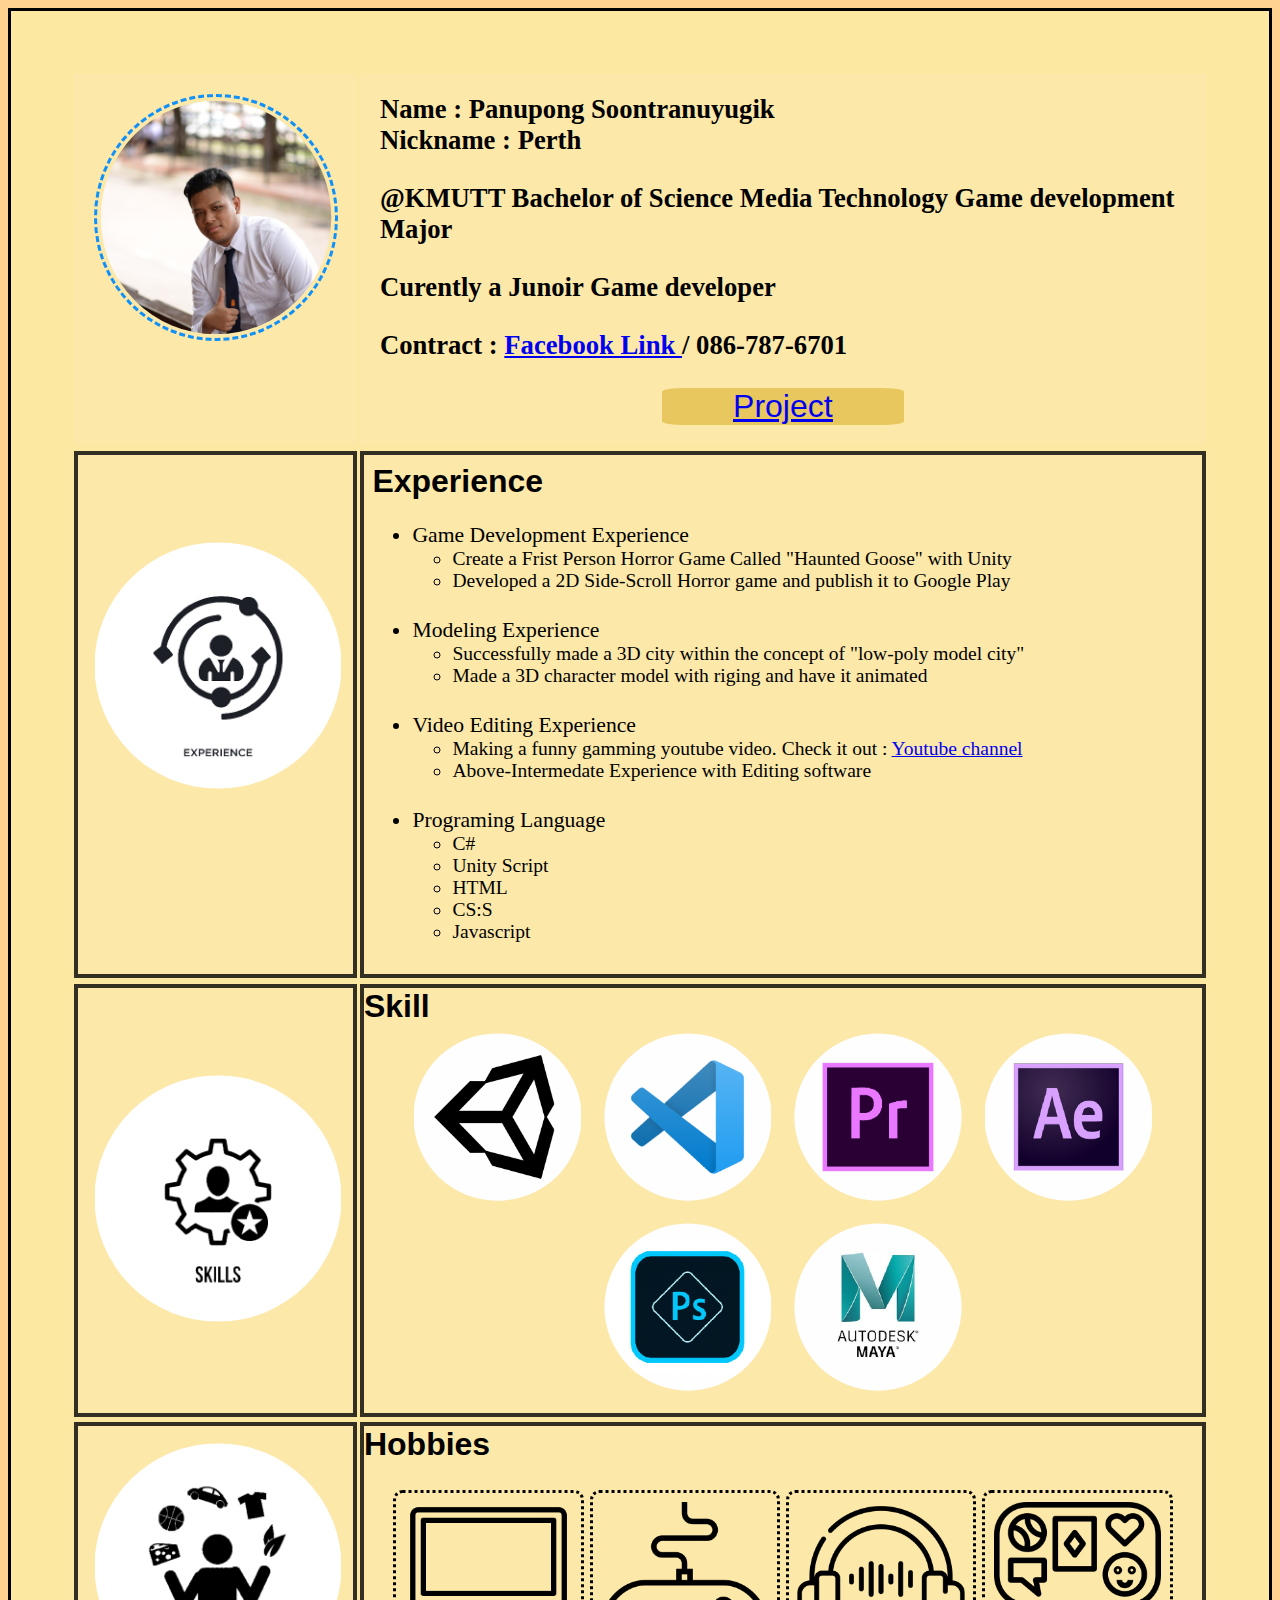
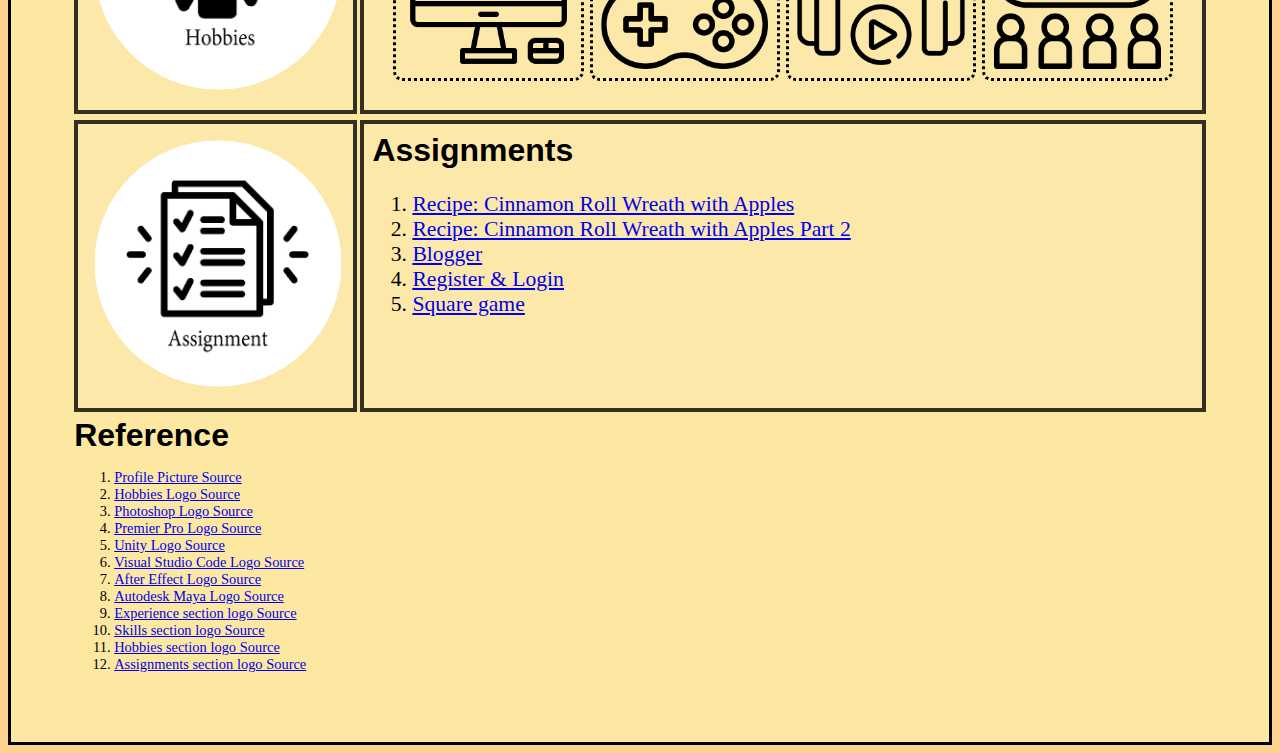
<file: index.html>
<!DOCTYPE html>
<html lang="en">
<head>
    <meta charset="UTF-8">
    <meta http-equiv="X-UA-Compatible" content="IE=edge">
    <meta name="viewport" content="width=device-width, initial-scale=1.0">
    <title>Panupong's Portfolio</title>
    <link rel='stylesheet' type='text/css' media='screen' href='main.css'>
    <script src='mainpage.js'></script>
</head>
<body>
<div class="grid-container">
        <div class="grid-picture ">
        <img src="ProfilePic.jpg" id= "PfpContentID" alt = "My Pfp Here" />
        </div>
            <div class="grid-Intro">
                <h3>Name : Panupong Soontranuyugik </h3>
                <h3>Nickname : Perth </h3>
                <br>
                <h3>@KMUTT Bachelor of Science Media Technology Game development Major</h3><br>
                <h3>Curently a Junoir Game developer</h3>
                <br>
                <h3>Contract : <a href="https://www.facebook.com/perthyhotmailcom.partyhotmailcom"> Facebook Link </a> / 086-787-6701</h3>
                <br>
                <div class="projectButton" id="proFakeButton"><a href="project.html"> Project </a> </div> 
            </div>
    
    
    <div class="grid-secLogo">
        
    <img src="Skill/EXP.png" id= "exp" alt = "Experience Logo Here" />
    </div>
    <div class="grid-item">
        <h1>Experience</h1>
    <ul>
        <li>Game Development Experience
            <ul>
                <li>Create a Frist Person Horror Game Called
                    "Haunted Goose" with Unity</li>
                <li>Developed a 2D Side-Scroll Horror game and
                    publish it to Google Play</li>
            </ul>
        </li>
        <br>
        <li>Modeling Experience
            <ul>
                <li>Successfully made a 3D city within the
                    concept of "low-poly model city"</li>
                <li>Made a 3D character model with riging
                    and have it animated</li>
            </ul>
        </li>
        <br>
        <li>Video Editing Experience
            <ul>
                <li>Making a funny gamming youtube video. Check it out : <a href="https://www.youtube.com/channel/UCsDRzHBBMr07ghhse_3Rm3w"> Youtube channel </a> </li>
                <li>Above-Intermedate Experience with Editing software</li>
            </ul>
        </li>
        <br>
        <li>Programing Language
            <ul>            
                <li>C#</li>
                <li>Unity Script</li>
                <li>HTML</li>
                <li>CS:S</li>
                <li>Javascript</li>
            </ul>
        </li>
    </ul>
    </div>

    <div class="grid-secLogo"><img src="Skill/skill.png" id= "skillss" alt = "Skills Logo Here" /></div>

    <div class="grid-skillzz">
        <h1>Skill</h1>
        <div class="skillTab">
        <img src="Skill/unity.png" id= "unity" alt = "My Unity Logo Here" />
        <img src="Skill/VSCode.png" id= "VSCode" alt = "My VSCode Logo Here" />
        <img src="Skill/PR.png" id= "PRPro" alt = "My Premier Pro Logo Here" />
        <img src="Skill/AE.png" id= "afterEff" alt = "My After Effect Logo Here" />
        <img src="Skill/PS.png" id= "photoshop" alt = "My Photoshop Logo Here" />
        <img src="Skill/Maya.png" id= "maya" alt = "My Maya Logo Here" />
        </div>
    </div>

    <div class="grid-smolitem">
        <img src="Skill/hobbies.png" id= "hobbyy" alt = "hobbyy Logo Here" />
    </div>

    <div class="grid-hobby">
        <h1>Hobbies</h1><br>
        <div class="hobbiesTab">
            <img src="Hobbies/computer.png" id= "computer" alt = "My computer Here" />
            <img src="Hobbies/joystick.png" id= "joystick" alt = "My joystick Here" />
            <img src="Hobbies/listening.png" id= "listening" alt = "My listening Here" />
            <img src="Hobbies/social.png" id= "social" alt = "My social Here" />
        </div>
    </div>

    <div class="grid-smolitem">
        <img src="Skill/assignment.png" id= "assign" alt = "assignment Logo Here" />
    </div>

    <div class="grid-item">
        <h1>Assignments</h1>
        <ol>
            <li><a href="assignment3/recipe.html">Recipe: Cinnamon Roll Wreath with Apples</a></li>
            <li><a href="assignment4/recipe.html">Recipe: Cinnamon Roll Wreath with Apples Part 2</a></li>
            <li><a href="assignment5/index.html">Blogger</a></li>
            <li><a href="assignment6/register.html">Register & Login</a></li>
            <li><a href="assignment7/index.html">Square game</a></li>
        </ol>
    </div>

    <div class="grid-ref">
        <h1>Reference</h1>
        <ol>
            <li><a href="https://www.facebook.com/photo/?fbid=2368626679892403&set=a.107496056005488"> Profile Picture Source </a></li>
            <li><a href="https://www.flaticon.com/free-icons/hobby?word=hobby&type=icon&order_by=4"> Hobbies Logo Source </a></li>
            <li><a href="https://www.google.com/url?sa=i&url=https%3A%2F%2Flogowik.com%2Fadobe-photoshop-express-vector-logo-5986.html&psig=AOvVaw0jZisfxy04l-ip1noiHXPo&ust=1646801757132000&source=images&cd=vfe&ved=0CAsQjRxqFwoTCNjh5-DctfYCFQAAAAAdAAAAABAV"> Photoshop Logo Source </a></li>
            <li><a href="https://www.google.com/url?sa=i&url=https%3A%2F%2Fwww.logo.wine%2Flogo%2FAdobe_Premiere_Pro&psig=AOvVaw2ZKIXaM5O-gpyc33XGq_GM&ust=1646801656139000&source=images&cd=vfe&ved=0CAsQjRxqFwoTCNCu4LfdtfYCFQAAAAAdAAAAABAD"> Premier Pro Logo Source </a></li>
            <li><a href="https://www.google.com/url?sa=i&url=https%3A%2F%2Fcommons.wikimedia.org%2Fwiki%2FFile%3AVisual_Studio_Code_1.35_icon.svg&psig=AOvVaw1LrskIx0mk-j2oyTHyfNin&ust=1646801551826000&source=images&cd=vfe&ved=0CAsQjRxqFwoTCOiL_drdtfYCFQAAAAAdAAAAABAD"> Unity Logo Source </a></li>
            <li><a href="https://www.google.com/url?sa=i&url=https%3A%2F%2Ffreebiesupply.com%2Flogos%2Funity-logo%2F&psig=AOvVaw1vawEpl3misfFtOSVj0G-K&ust=1646801172324000&source=images&cd=vfe&ved=0CAsQjRxqFwoTCOCl_-DdtfYCFQAAAAAdAAAAABAD"> Visual Studio Code Logo Source </a></li>
            <li><a href="https://www.google.com/url?sa=i&url=https%3A%2F%2Fseeklogo.com%2Fvector-logo%2F268290%2Fafter-effects-cc&psig=AOvVaw1xovH7bo37I-vkdHQKTxZr&ust=1646802142254000&source=images&cd=vfe&ved=0CAsQjRxqFwoTCKjV6ZfetfYCFQAAAAAdAAAAABAJ"> After Effect Logo Source </a></li>
            <li><a href="https://www.google.com/url?sa=i&url=https%3A%2F%2Fwww.pinterest.com%2Fpin%2F818036719812721288%2F&psig=AOvVaw0q6ybEY1nrUhbMRYeBtABG&ust=1646802299875000&source=images&cd=vfe&ved=0CAsQjRxqFwoTCOjD8OPetfYCFQAAAAAdAAAAABAD"> Autodesk Maya Logo Source </a></li>
            <li><a href="https://www.google.com/url?sa=i&url=https%3A%2F%2Fwww.vectorstock.com%2Froyalty-free-vector%2Fblack-experience-isolated-icon-simple-element-vector-28233187&psig=AOvVaw0V8ytyyurAs05bJ5jMVyuP&ust=1646917480616000&source=images&cd=vfe&ved=0CAsQjRxqFwoTCOjq0O6LufYCFQAAAAAdAAAAABAN"> Experience section logo Source </a></li>
            <li><a href="https://www.google.com/url?sa=i&url=https%3A%2F%2Fwww.123rf.com%2Fphoto_97679315_skills-icon-with-star-sign-skills-icon-and-best-favorite-rating-symbol-vector-icon.html&psig=AOvVaw0Qb6LbEoHIjl03FtlUTxoB&ust=1646918787451000&source=images&cd=vfe&ved=0CAsQjRxqFwoTCJj3o92QufYCFQAAAAAdAAAAABAD">Skills section logo Source </a></li>
            <li><a href="https://www.google.com/url?sa=i&url=https%3A%2F%2Fwww.pngegg.com%2Fen%2Fpng-eoogx&psig=AOvVaw0CXjKZfhhmXM7rGn8A3vII&ust=1646919123896000&source=images&cd=vfe&ved=0CAsQjRxqFwoTCKiquICSufYCFQAAAAAdAAAAABAk"> Hobbies section logo Source </a></li>
            <li><a href="https://www.google.com/url?sa=i&url=https%3A%2F%2Fwww.vectorstock.com%2Froyalty-free-vector%2Fassignment-paper-icon-outline-style-vector-34594564&psig=AOvVaw0P7JQBEualkhgV64RSvGue&ust=1646919350108000&source=images&cd=vfe&ved=0CAsQjRxqFwoTCPDC4eqSufYCFQAAAAAdAAAAABAJ">Assignments section logo Source </a></li>
        </ol>
        <br>
    </div>
</div>
</body>
</html>
</file>
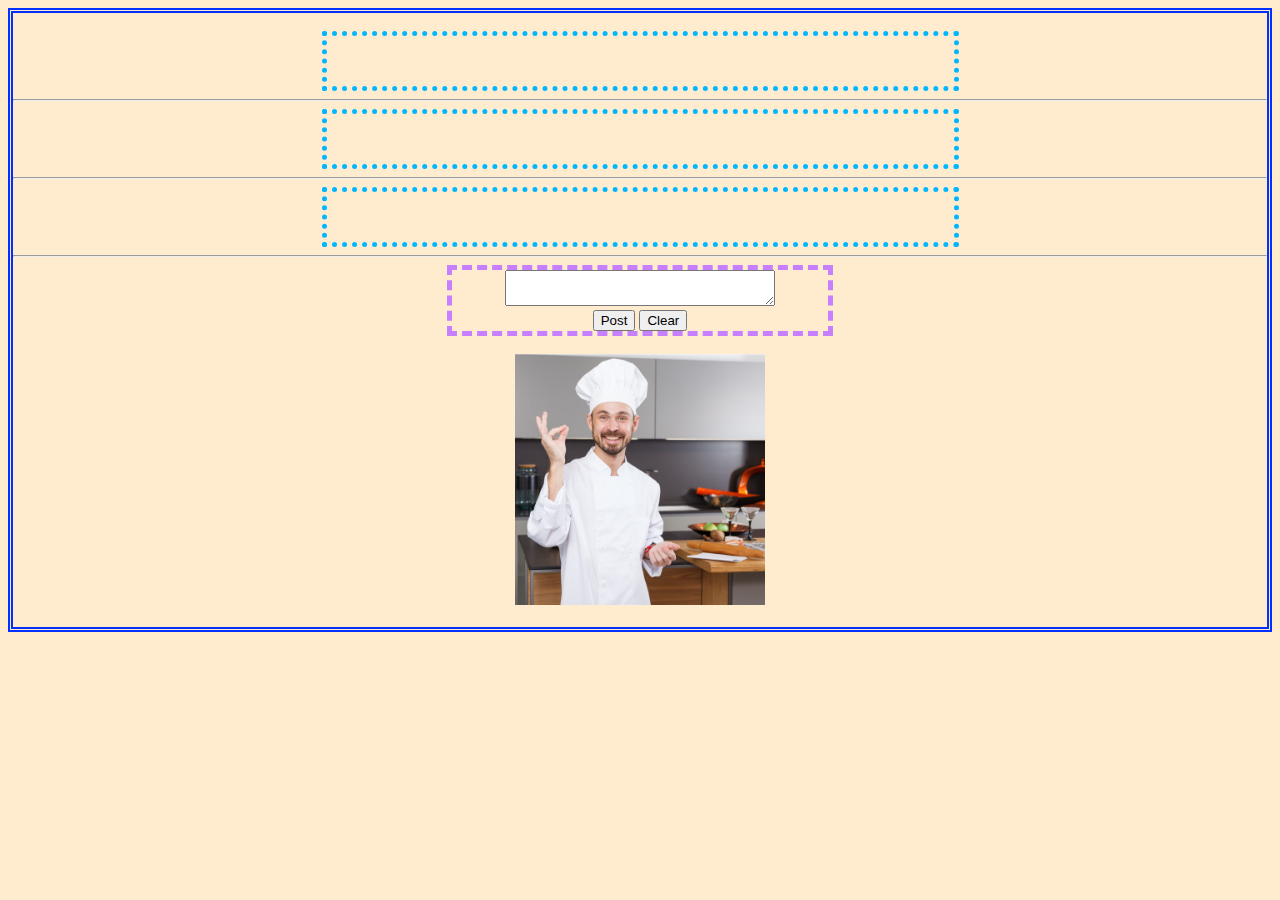
<file: assignment5/index.html>
<!DOCTYPE html>
<html>
<head>
	<meta charset='utf-8'>
	<meta http-equiv='X-UA-Compatible' content='IE=edge'>
	<title>Blogger</title>
	<meta name='viewport' content='width=device-width, initial-scale=1'>
	<link rel='stylesheet' type='text/css' media='screen' href='main.css'>
	<script src='assign5_main.js'></script>
</head>
<body>
	<br>
	<div id="topic1" class="commentarea"></div>
	<hr>
	<div id="comment1" class="commentarea"></div>
	<hr>
	<div id="comment2" class="commentarea"></div>
	<hr>
	<div class="typearea">
	<textarea name="text1" id="text1"></textarea> 
	<br/>
	<button type="button" onclick="postFunction()">Post</button>
	<button type="button" onclick="clearFunction()">Clear</button>
	</div>
	<br>
	<div>
	<img id="xD" src="shutterstock_meme.jpg" alt="mamamia guy">
	</div>
	<br>
</body>
</html>
</file>
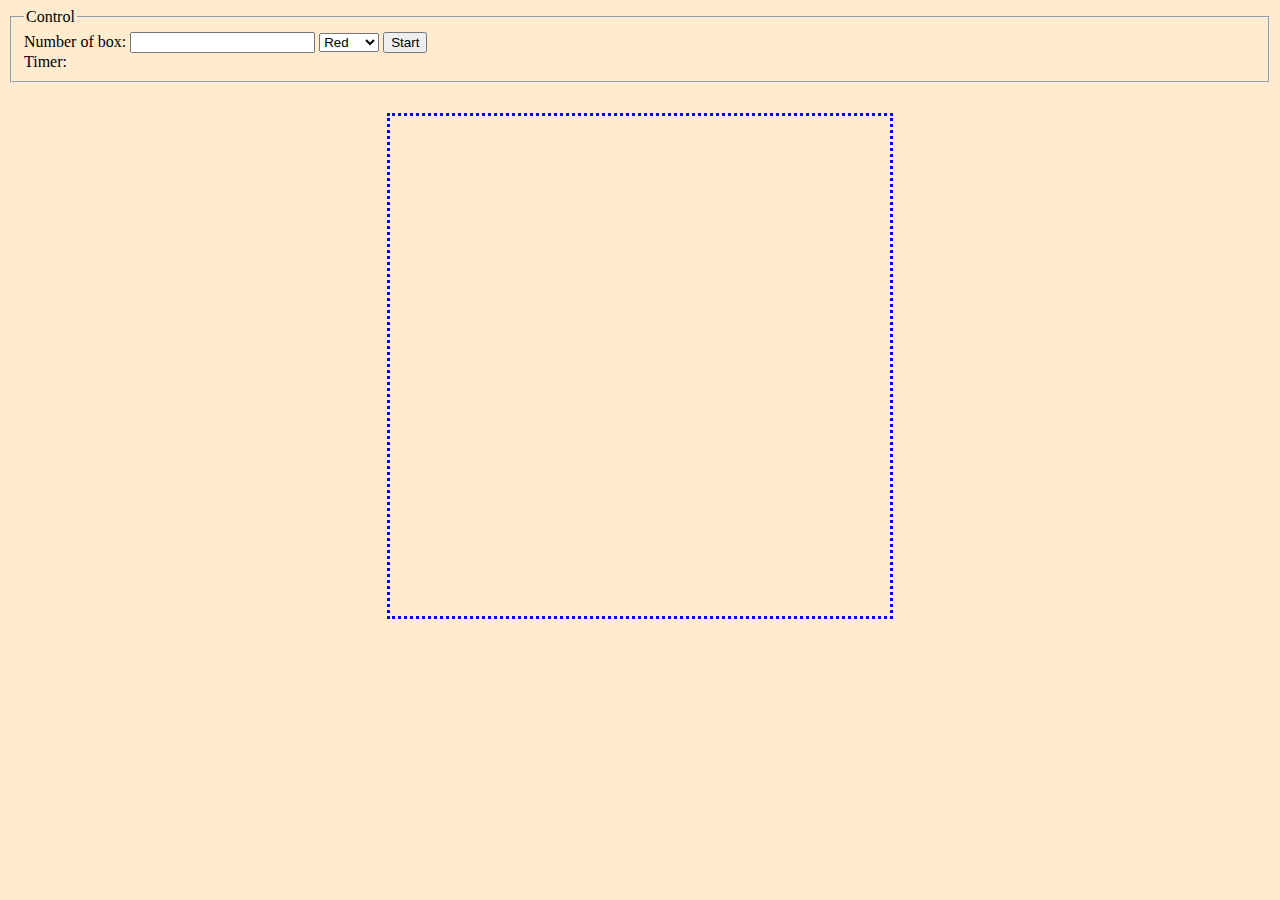
<file: assignment7/index.html>
<!DOCTYPE html>
<html>
	<head>
		<meta charset="UTF-8">
		<title>Square game</title>
		<link rel="stylesheet" type="text/css" href="game.css">
		<script type="text/javascript" src="game.js"></script>
	</head>
	<body>
		<!-- these codes were adapted from https://courses.cs.washington.edu/courses/cse154/17sp/lecture/more-dom/code/squares.html  -->

		<fieldset>
			<legend>Control</legend>
			Number of box: 
			<input type="text" name="numbox" id="numbox">
			<select name="color" id = "color">
  				<option value="red">Red</option>
  				<option value="blue">Blue</option>
  				<option value="green">Green</option>
			</select>
			<button id="start">Start</button>
			<div id="timerClock"> Timer:
				<div id="clock"></div>
			</div>
		</fieldset>

		<div id="game-container">
			<div id="game-layer"></div>
		</div>
	
	</body>
</html>
</file>
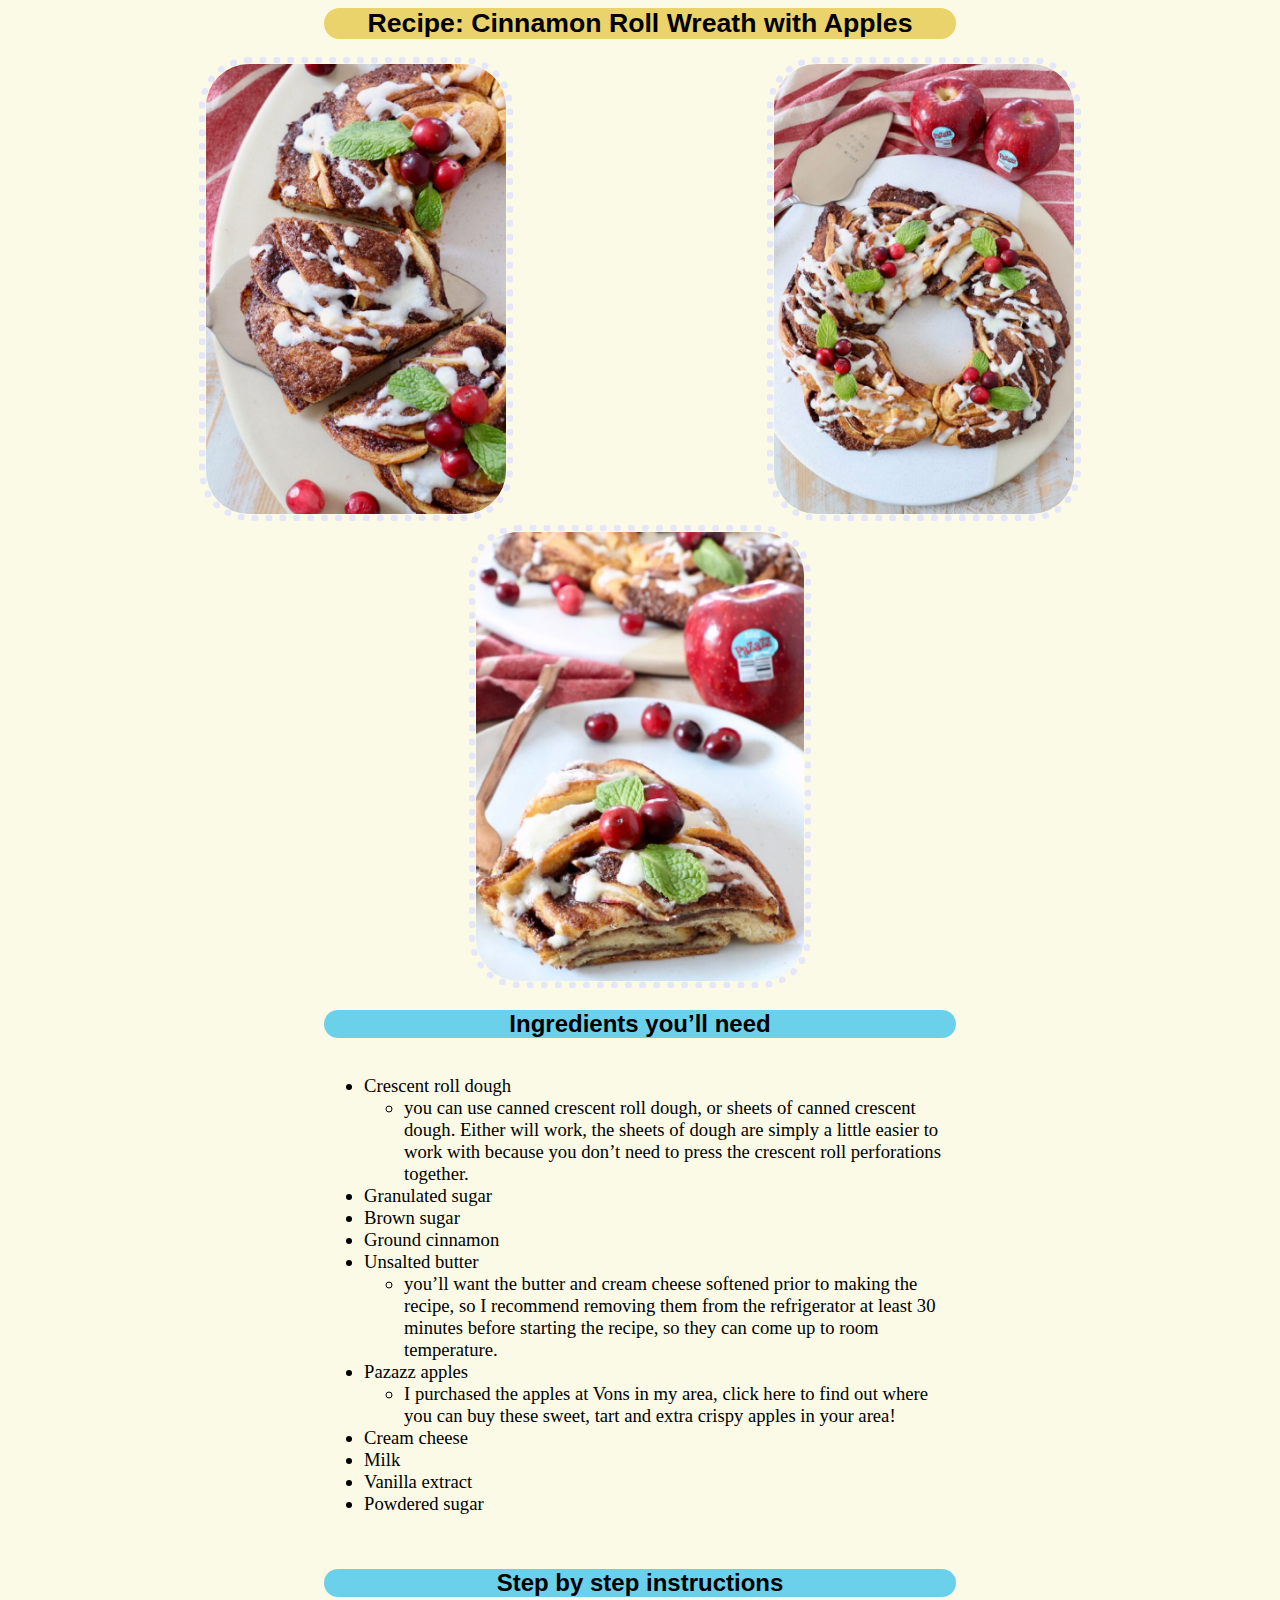
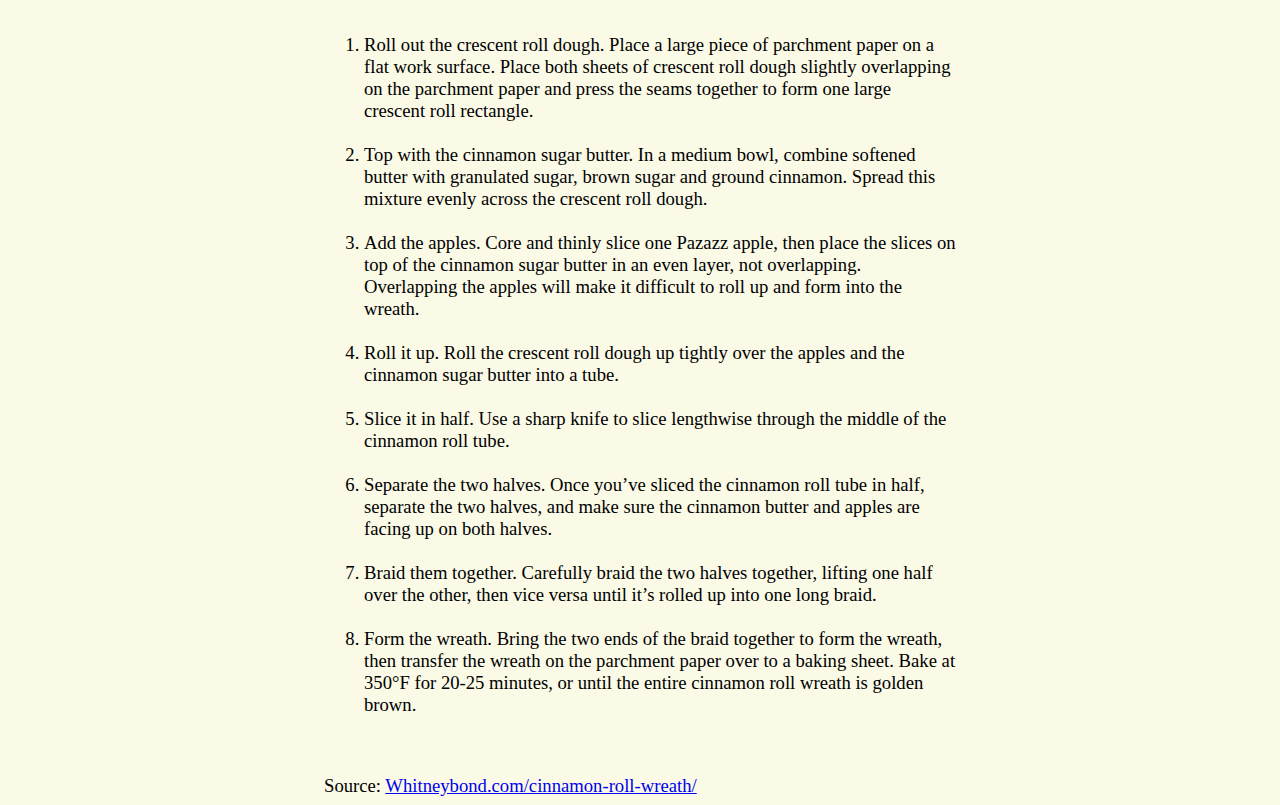
<file: assignment3/recipe.html>
<!DOCTYPE html>
<html>
<head>
	<meta charset='utf-8'>
	<meta http-equiv='X-UA-Compatible' content='IE=edge'>
	<title>Cinnamon Roll Wreath with Apples</title>
	<meta name='viewport' content='width=device-width, initial-scale=1'>
	<link rel='stylesheet' type='text/css' media='screen' href='main.css'>
	
</head>
<body>
	<div> 
		<h1>Recipe: Cinnamon Roll Wreath with Apples</h1> 
	</div>
	<br>
	<div class="Bigmom">
		<div class="cinnamonShowcase"><img id= "cinnamonPic1" src="pic/cinnamon-4.jpeg" ></div>
		<div class="cinnamonShowcase"><img id= "cinnamonPic1" src="pic/cinnamon-5.jpeg" ></div>
		<div class="cinnamonShowcase"><img id= "cinnamonPic2" src="pic/cinnamon-3.jpeg" ></div>
	</div>

	<br>
	<div>
		<h2>Ingredients you’ll need</h2>
	</div>
	<br>

	<div class="IngredientsSection">
		<ul>
			<li>Crescent roll dough </li>
				<ul>
					<li>you can use canned crescent roll dough, or sheets of canned crescent dough. Either will work, the sheets of dough are simply a little easier to work with because you don’t need to press the crescent roll perforations together.</li>
				</ul>
			<li>Granulated sugar</li>
			<li>Brown sugar</li>
			<li>Ground cinnamon</li>
			<li>Unsalted butter</li>
				<ul>
					<li>you’ll want the butter and cream cheese softened prior to making the recipe, so I recommend removing them from the refrigerator at least 30 minutes before starting the recipe, so they can come up to room temperature.</li>
				</ul>
			<li>Pazazz apples</li>
				<ul>
					<li>I purchased the apples at Vons in my area, click here to find out where you can buy these sweet, tart and extra crispy apples in your area!</li>
				</ul>
			<li>Cream cheese</li>
			<li>Milk</li>
			<li>Vanilla extract</li>
			<li>Powdered sugar</li>
		</ul>
	</div>


	<br>
	<br>
	<h2>Step by step instructions</h2>
	<br>
	<div class="IngredientsSection">
	<ol>
		<li>Roll out the crescent roll dough. Place a large piece of parchment paper on a flat work surface. Place both sheets of crescent roll dough slightly overlapping on the parchment paper and press the seams together to form one large crescent roll rectangle.
		</li><br>
		<li>Top with the cinnamon sugar butter. In a medium bowl, combine softened butter with granulated sugar, brown sugar and ground cinnamon. Spread this mixture evenly across the crescent roll dough.
		</li><br>
		<li>Add the apples. Core and thinly slice one Pazazz apple, then place the slices on top of the cinnamon sugar butter in an even layer, not overlapping. Overlapping the apples will make it difficult to roll up and form into the wreath.
		</li><br>
		<li>Roll it up. Roll the crescent roll dough up tightly over the apples and the cinnamon sugar butter into a tube.</li><br>
		<li>Slice it in half. Use a sharp knife to slice lengthwise through the middle of the cinnamon roll tube.</li><br>
		<li>Separate the two halves. Once you’ve sliced the cinnamon roll tube in half, separate the two halves, and make sure the cinnamon butter and apples are facing up on both halves.
		</li><br>
		<li>Braid them together. Carefully braid the two halves together, lifting one half over the other, then vice versa until it’s rolled up into one long braid.
		</li><br>
		<li>Form the wreath. Bring the two ends of the braid together to form the wreath, then transfer the wreath on the parchment paper over to a baking sheet. Bake at 350°F for 20-25 minutes, or until the entire cinnamon roll wreath is golden brown.
		</li><br>
	</ol>
</div>

	<br>
	<div class="CreditSection">
	Source: <a href="https://whitneybond.com/cinnamon-roll-wreath/" > Whitneybond.com/cinnamon-roll-wreath/ </a>
	</div>
</body>
</html>
</file>
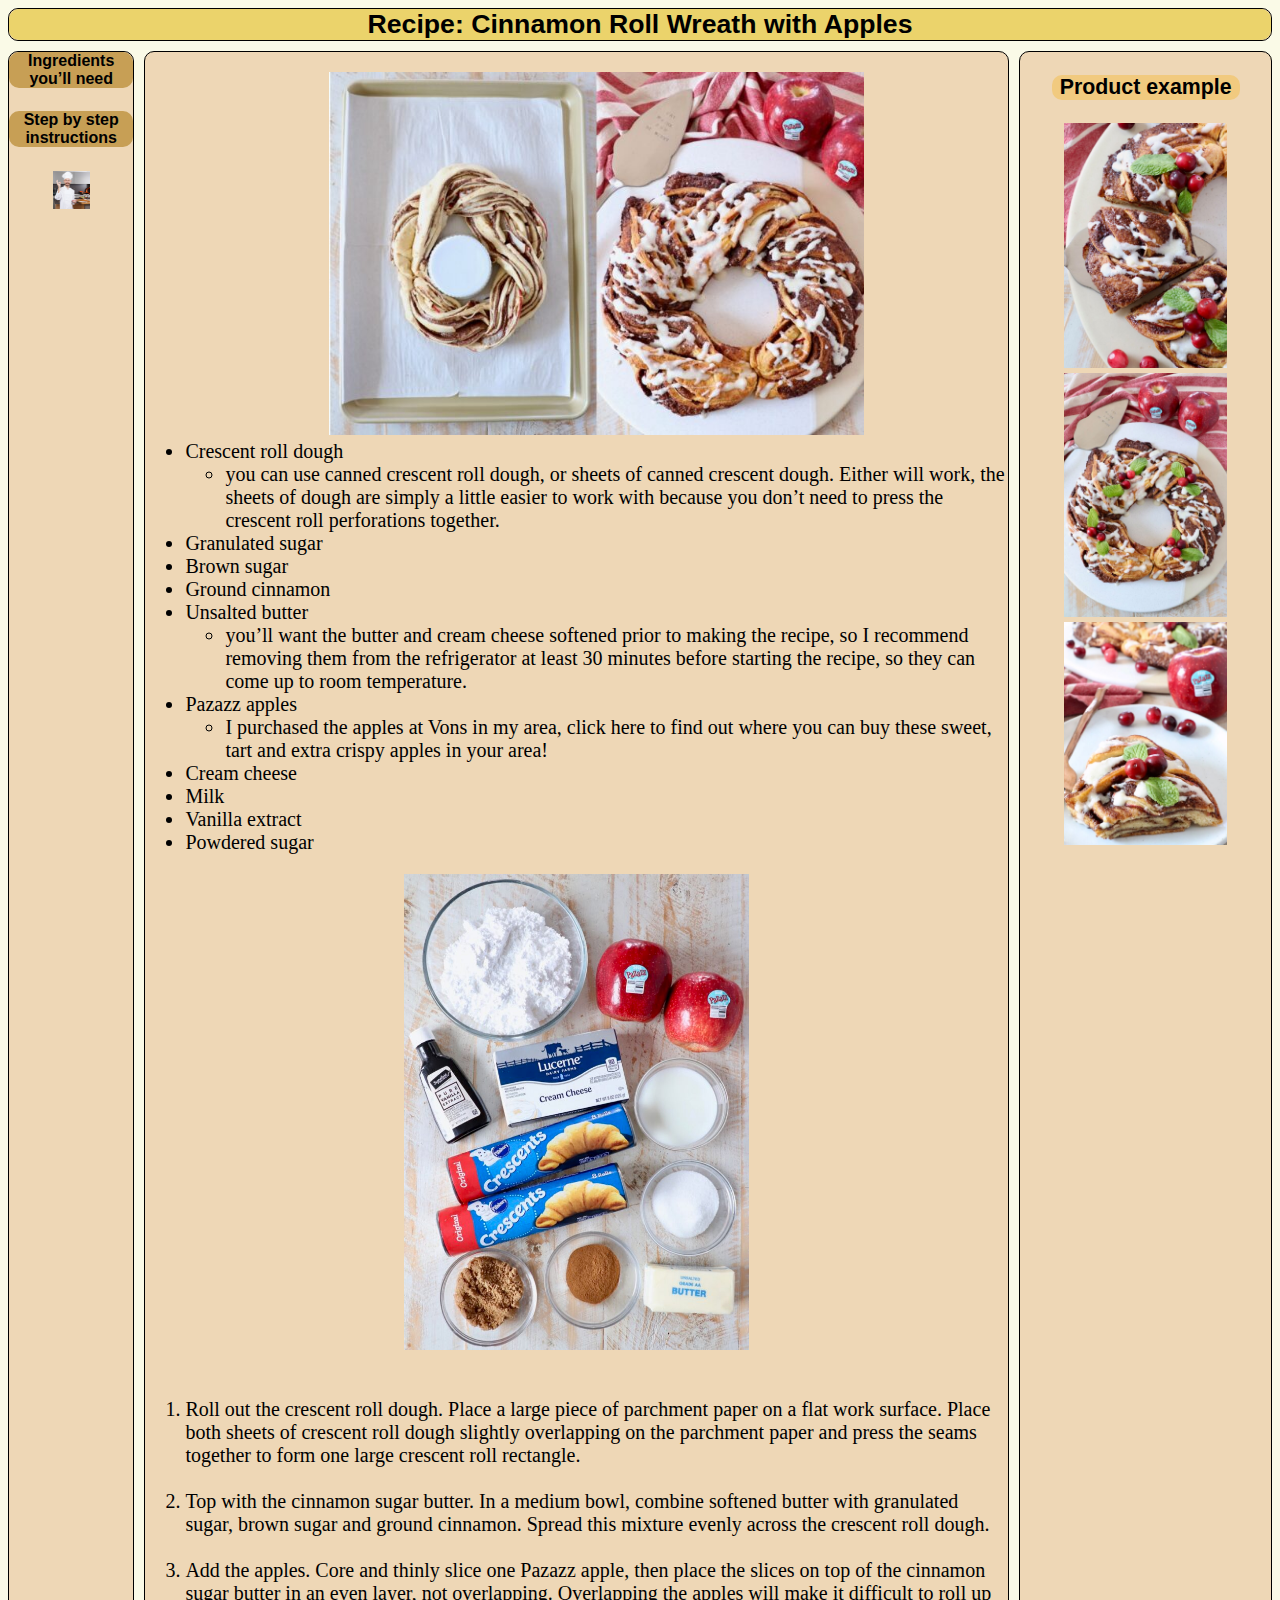
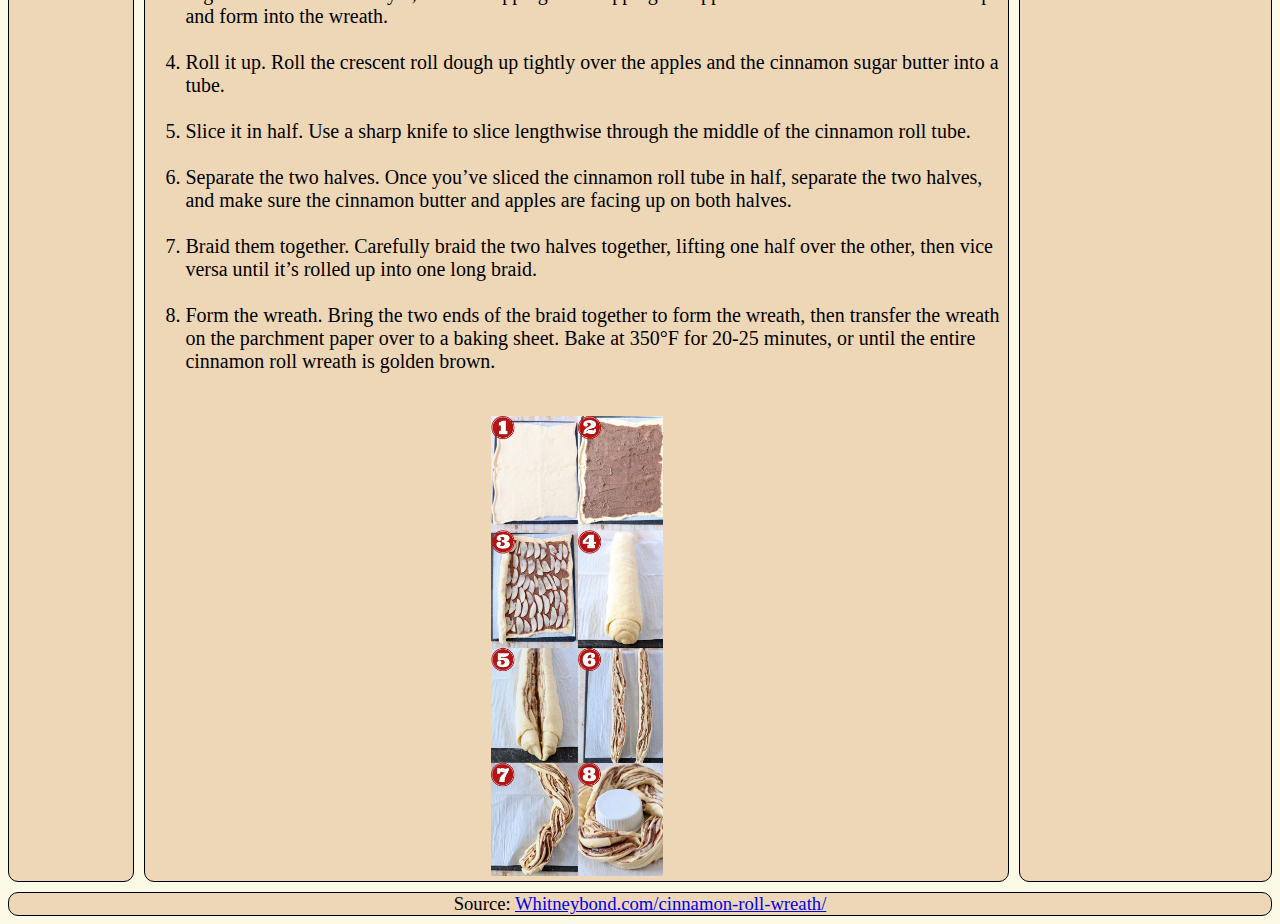
<file: assignment4/recipe.html>
<!DOCTYPE html>
<html>
<head>
	<meta charset='utf-8'>
	<meta http-equiv='X-UA-Compatible' content='IE=edge'>
	<title>Cinnamon Roll Wreath with Apples</title>
	<meta name='viewport' content='width=device-width, initial-scale=1'>
	<link rel='stylesheet' type='text/css' media='screen' href='main.css'>
</head>
<body>
	<div class="grid-container">
<!-- 		
        <div id="header">1</div>
        <div id="menu">2</div>
        <div id="main">3</div>
        <div id="right">4</div>
        <div id="footer">5</div>
	 -->
	<div id="header">
	<div class="move"> <h1>Recipe: Cinnamon Roll Wreath with Apples</h1> </div>
	</div>
		<div id="menu">
		<h5>Ingredients you’ll need</h5>
		<br>
		<h5>Step by step instructions</h5>
		<br>
	<div><img id= "meme" src="pic/shutterstock_meme.jpg"></div>
	<br>

		</div>
	<div id="main">
	<ul>
		<div><img id= "cinnamonPic5" src="pic/cinnamon-6.jpeg" ></div>
			<li>Crescent roll dough </li>
				<ul>
					<li>you can use canned crescent roll dough, or sheets of canned crescent dough. Either will work, the sheets of dough are simply a little easier to work with because you don’t need to press the crescent roll perforations together.</li>
				</ul>
			<li>Granulated sugar</li>
			<li>Brown sugar</li>
			<li>Ground cinnamon</li>
			<li>Unsalted butter</li>
				<ul>
					<li>you’ll want the butter and cream cheese softened prior to making the recipe, so I recommend removing them from the refrigerator at least 30 minutes before starting the recipe, so they can come up to room temperature.</li>
				</ul>
			<li>Pazazz apples</li>
				<ul>
					<li>I purchased the apples at Vons in my area, click here to find out where you can buy these sweet, tart and extra crispy apples in your area!</li>
				</ul>
			<li>Cream cheese</li>
			<li>Milk</li>
			<li>Vanilla extract</li>
			<li>Powdered sugar</li>
		</ul>
		<div><img id= "cinnamonPic4" src="pic/cinnamon-1.jpeg" ></div>
	<br>
	<ol>
		
		<li>Roll out the crescent roll dough. Place a large piece of parchment paper on a flat work surface. Place both sheets of crescent roll dough slightly overlapping on the parchment paper and press the seams together to form one large crescent roll rectangle.
		</li><br>
		<li>Top with the cinnamon sugar butter. In a medium bowl, combine softened butter with granulated sugar, brown sugar and ground cinnamon. Spread this mixture evenly across the crescent roll dough.
		</li><br>
		<li>Add the apples. Core and thinly slice one Pazazz apple, then place the slices on top of the cinnamon sugar butter in an even layer, not overlapping. Overlapping the apples will make it difficult to roll up and form into the wreath.
		</li><br>
		<li>Roll it up. Roll the crescent roll dough up tightly over the apples and the cinnamon sugar butter into a tube.</li><br>
		<li>Slice it in half. Use a sharp knife to slice lengthwise through the middle of the cinnamon roll tube.</li><br>
		<li>Separate the two halves. Once you’ve sliced the cinnamon roll tube in half, separate the two halves, and make sure the cinnamon butter and apples are facing up on both halves.
		</li><br>
		<li>Braid them together. Carefully braid the two halves together, lifting one half over the other, then vice versa until it’s rolled up into one long braid.
		</li><br>
		<li>Form the wreath. Bring the two ends of the braid together to form the wreath, then transfer the wreath on the parchment paper over to a baking sheet. Bake at 350°F for 20-25 minutes, or until the entire cinnamon roll wreath is golden brown.
		</li><br>
	</ol>
	<div><img id= "cinnamonPic3" src="pic/cinnamon-2.jpeg" ></div>
		</div>
	<div id="right">
		<br>
		<h4><div>Product example</div></h4><br>
		<img id= "cinnamonPic1" src="pic/cinnamon-4.jpeg" >
		<img id= "cinnamonPic6" src="pic/cinnamon-5.jpeg" >
		<img id= "cinnamonPic2" src="pic/cinnamon-3.jpeg" >
	</div>
	<div id="footer">
		<div class="CreditSection">
			
			Source: <a href="https://whitneybond.com/cinnamon-roll-wreath/" > Whitneybond.com/cinnamon-roll-wreath/ </a>
			
		</div>
	</div>
</div>
	
</body>
</html>
</file>
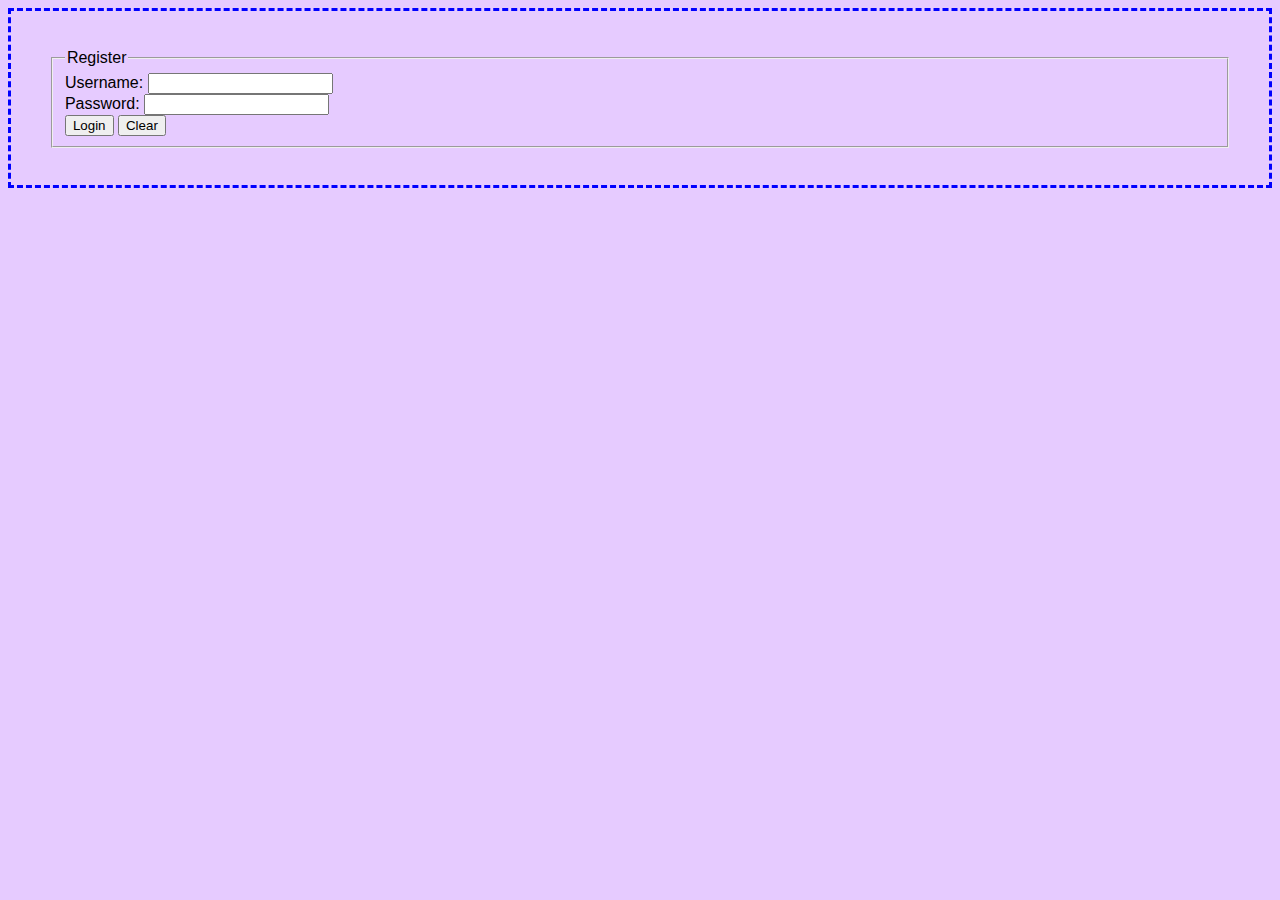
<file: assignment6/login.html>
<!DOCTYPE html>
<html>
<head>
	<meta charset='utf-8'>
	<meta http-equiv='X-UA-Compatible' content='IE=edge'>
	<title>Page Title</title>
	<meta name='viewport' content='width=device-width, initial-scale=1'>
	<link rel='stylesheet' type='text/css' media='screen' href='main.css'>
	<script src='login.js'></script>
</head>
<body>
	<form name="myLogin" id = "myLogin">
		<fieldset>
			<legend>Register</legend>
			Username: 
			<input type="text" name="username" id="username" required>
			<br>
			Password: 
			<input type="password" name="password" required>
			<br>
			<input type="submit" value="Login">
			<input type="reset" value="Clear">
		</fieldset>
	</form>
</body>
</html>
</file>
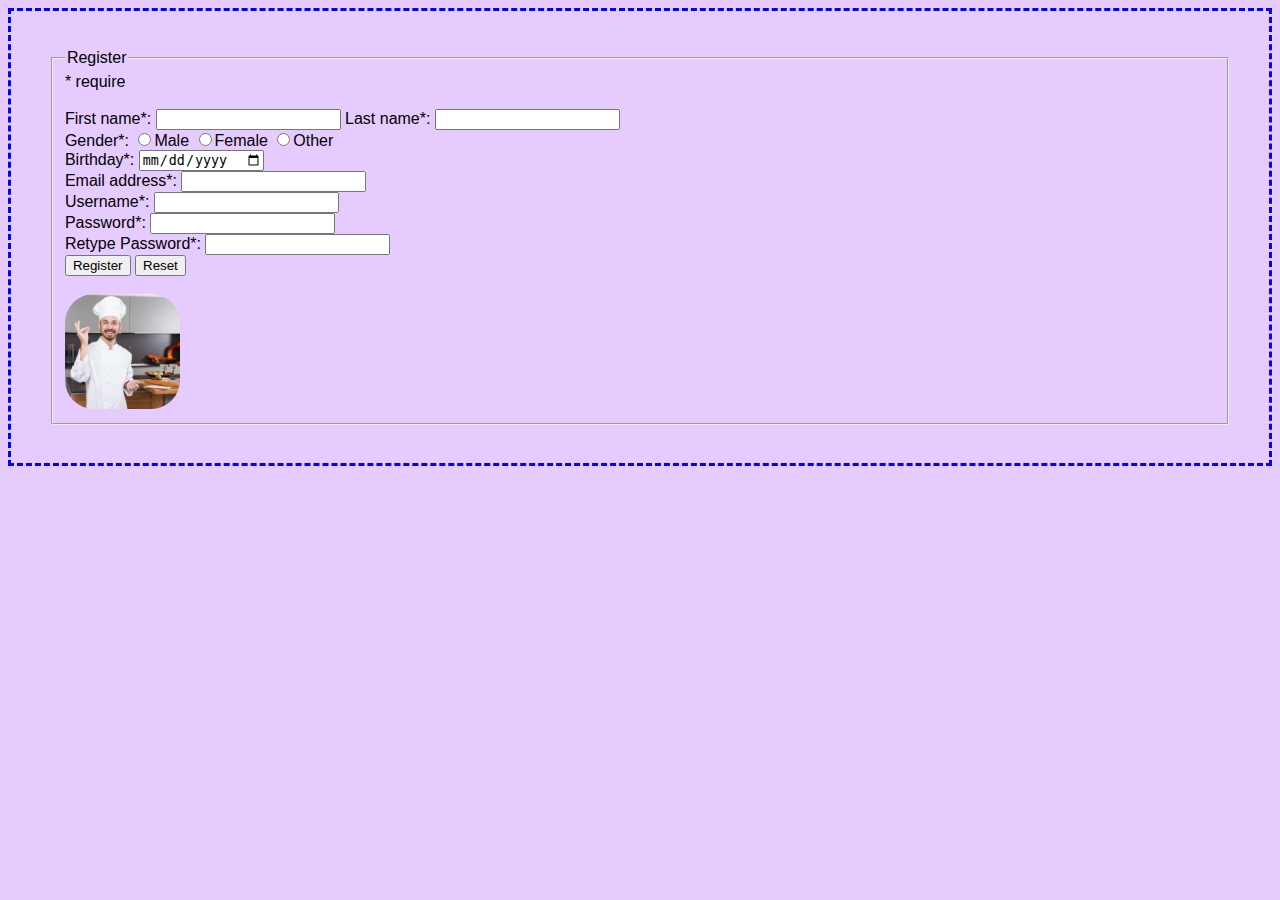
<file: assignment6/register.html>
<!DOCTYPE html>
<html>
<head>
	<meta charset='utf-8'>
	<meta http-equiv='X-UA-Compatible' content='IE=edge'>
	<title>Page Title</title>
	<meta name='viewport' content='width=device-width, initial-scale=1'>
	<link rel='stylesheet' type='text/css' media='screen' href='main.css'>
	<script src='register.js'></script>
</head>
<body>
	<form name="myForm" id="myForm" action="login.html">
		<fieldset>
			<legend>Register</legend>
			<span>* require</span> <br>
			
			<span id="errormsg"></span> <br>
			First name*: 
			<input type="text" name="firstname">
			Last name*: 
			<input type="text" name="lastname" >
			<br>
			Gender*: 
			<input type="radio" name="gender" value="male" >Male
			<input type="radio" name="gender" value="female" >Female
			<input type="radio" name="gender" value="other" >Other
			<br>
			Birthday*: 
			<input type="date" name="bday" value="" >
			<br>
			Email address*: 
			<input type="email" name="email" >
			<br>
			Username*: 
			<input type="text" name="username" >
			<br>
			Password*: 
			<input type="password" name="password">
			<br>
			Retype Password*: 
			<input type="password" name="rePassword">
			<br>
			<input type="submit" value="Register" >
			<input type="reset" value="Reset">
			<br><br>
			<img src="shutterstock_meme.jpg" id="meme">
		</fieldset>
		
	</form>
</body>
</html>
</file>
<file: main.css>
h1
{
    color:rgb(0, 0, 0);
    font-family: sans-serif;
    text-align: left;
    font-size: 24pt;
    font-weight: 900;
    margin: 0%;
}

h2
{
    background-color: rgb(231, 199, 94);
    font-family: sans-serif;
    text-align: center;
    text-decoration: underline;
    border-radius: 10%;
    font-size: 24pt;
}

h3
{
    font-size: 20pt;
    margin: 0%;
}

.projectButton
{
    background-color: rgb(231, 199, 94);
    font-family: sans-serif;
    text-align: center;
    text-decoration: underline;
    border-radius: 10%;
    font-size: 24pt;
    width: 30%;
    margin: auto;
}

.projectButtonXVer
{
    background-color: rgb(228, 131, 66);
    font-family: sans-serif;
    text-align: center;
    text-decoration: underline;
    border-radius: 10%;
    font-size: 24pt;
    width: 30%;
    margin: auto;
}

.grid-container 
{
    display: grid;
    grid-template-columns: 25% auto;
    grid-template-rows: auto auto;
    background-color: rgb(253, 232, 162);
    margin: auto;
    text-align: center;
    border-style: solid;
    border-color: black;
    padding: 5%;
    gap: 0.25%;
}

.grid-item 
{
    background-color: rgb(252, 232, 169);
    border: 4px solid rgba(0, 0, 0, 0.8);
    padding: 1%;
    font-size: 24px;
    text-align: left;
}

.grid-smolitem
{
    background-color: rgb(252, 232, 169);
    border: 4px solid rgba(0, 0, 0, 0.8);
    padding-top: 5%;
    padding-bottom: 5%;
    padding-left: 5%;
    padding-right: 5%;
}


.grid-picture 
{
    background-color: rgb(252, 232, 169);
    /* border: 4px solid rgba(0, 0, 0, 0.8); */
    padding: 20px;
    font-size: 24px;
    text-align: left; 
}

.grid-secLogo
{
    border: 4px solid rgba(0, 0, 0, 0.8);
    background-color: rgb(252, 232, 169);
    padding-top: 30%;
    padding-bottom: 30%;
    padding-left: 5%;
    padding-right: 5%;
    vertical-align: middle;
}

.grid-skillzz 
{
    background-color: rgb(252, 232, 169);
    border: 4px solid rgba(0, 0, 0, 0.8);
    font-size: 24px;
    text-align: center;
}

.grid-hobby 
{
    background-color: rgb(252, 232, 169);
    border: 4px solid rgba(0, 0, 0, 0.8);
    font-size: 24px;
    text-align: center;
}

.grid-ref
{
    margin: 0%;
    width: 300%;
}

.grid-Intro
{
    background-color: rgb(252, 232, 169);
    /* border: 4px solid rgba(0, 0, 0, 0.8); */
    padding: 20px;
    font-size: 24px;
    text-align: left;
    margin-top: auto;
    margin-bottom: auto;
}

@media only screen and (max-width: 1050px)
{
    .grid-container 
    {
        display: grid;
        grid-template-columns: auto;
        grid-template-rows: auto;
        background-color: rgb(253, 232, 162);
        text-align: center;
        border-style: solid;
        border-color: black;
        padding: 10%;
        gap: 0.25%;
    }
    .grid-item 
    {
        background-color: rgb(252, 232, 169);
        border: 4px solid rgba(0, 0, 0, 0.8);
        padding-right: 20%;
        font-size: 24px;
        text-align: left;
    }

    .grid-skillzz 
    {
        background-color: rgb(252, 232, 169);
        border: 4px solid rgba(0, 0, 0, 0.8);
        font-size: 24px;
        text-align: center;
    }

    .grid-hobby 
    {
        background-color: rgb(252, 232, 169);
        border: 4px solid rgba(0, 0, 0, 0.8);
        font-size: 24px;
        text-align: center;
    }

    .grid-smolitem
    {
        background-color: rgb(252, 232, 169);
        border: 4px solid rgba(0, 0, 0, 0.8);
        padding: 5%;

    }

    .grid-picture 
    {
        background-color: rgb(252, 232, 169);
        padding: 0%;
        font-size: 24px;
        text-align: left; 
    }

    .grid-secLogo
    {
        border: 4px solid rgba(0, 0, 0, 0.8);
        background-color: rgb(252, 232, 169);
        padding: 5%;
    }

    .grid-ref
    {
        margin: auto;
        padding-bottom: 10%;
        width: 100%;
        
    }

    .grid-Intro
    {
        background-color: rgb(252, 232, 169);
        padding: 0%;
        font-size: 24px;
        text-align: left;
        margin-top: auto;
        margin-bottom: auto;
    }

    #exp
    {
        border-radius: 50%;
        width: 20%;
        padding: 1%;
    }

    #skillss
    {
        border-radius: 50%;
        width: 20%;
        padding: 1%;
    }

    #hobbyy
    {
        border-radius: 50%;
        width: 20%;
        padding: 1%;
    }

    #assign
    {
        border-radius: 50%;
        width: 20%;
        padding: 1%;
    }
}

#PfpContentID
{
    width: 95%;
    border-radius: 50% ;
    border-style: dashed;
    border-color: rgb(17, 144, 248);
    padding: 1mm;
    text-align: center;
}

div
{
    text-align: center;
}

ol
{
    font-size: 95%;
    text-align: left;
    width: 80%;
}

li,ul
{
    font-size: 95%;
    text-align: left;
    width: 100%;
}

body
{
    background-color: rgb(255, 210, 143);
}

#computer
{
    border-style: dotted;
    border-radius: 5%;
    width: 20%;
    padding: 1%;
}

#joystick
{
    border-style: dotted;
    border-radius: 5%;
    width: 20%;
    padding: 1%;
}

#listening
{
    border-style: dotted;
    border-radius: 5%;
    width: 20%;
    padding: 1%;
}

#social
{
    border-style: dotted;
    border-radius: 5%;
    width: 20%;
    padding: 1%;
}

#unity
{
    border-radius: 50%;
    width: 20%;
    padding: 1%;
}

#VSCode
{
    border-radius: 50%;
    width: 20%;
    padding: 1%;
}

#PRPro
{
    border-radius: 50%;
    width: 20%;
    padding: 1%;
}

#photoshop
{
    border-radius: 50%;
    width: 20%;
    padding: 1%;
}

#afterEff
{
    border-radius: 50%;
    width: 20%;
    padding: 1%;
}

#maya
{
    border-radius: 50%;
    width: 20%;
    padding: 1%;
}

#exp
{
    border-radius: 50%;
    width: 100%;
    padding: 1%;
}

#skillss
{
    border-radius: 50%;
    width: 100%;
    padding: 1%;
}

#hobbyy
{
    border-radius: 50%;
    width: 100%;
    padding: 1%;
}

#assign
{
    border-radius: 50%;
    width: 100%;
    padding: 1%;
}
</file>
<file: assignment5/main.css>
div
{
    text-align: center;
}

body
{
    background-color: blanchedalmond;
    border: 5px solid rgb(0, 47, 255);
    border-style: double;
}

textarea
{
    margin: auto;
    width: 70%;
}

.typearea
{
    margin: auto;
    border: 5px solid rgb(197, 127, 255);
    border-style: dashed;
    width: 30%;
    
}

.commentarea
{
    border: 5px solid rgb(0, 183, 255);
    border-style: dotted;
    margin: auto;
    width: 50%;
    height: 50px;
    text-align: center;
    font-size: 30pt;
}

#xD
{
    width: 20%;

}
</file>
<file: assignment7/game.css>
.squares-container {
	margin-top: 30px;
    display: flex;
    justify-content: space-around;
}

.squares-layer {
    position: relative;
    width: 500px;
    height: 500px;
    
    border: 3px dotted blue;
}

.square {
    position: absolute;
    width: 25px;
    height: 25px;
    border: 3px solid black;
}

.red{
    background-color: red; 
}
.blue{
    background-color: blue; 
}

.green{
    background-color: green; 
}

body
{
    background-color: blanchedalmond;
}
</file>
<file: assignment3/main.css>
div
{
    text-align: center;
    
}

#cinnamonPic1
{
    
    width: 75%;
    height: 75%;
    border: 7px dotted lavender;
    border-radius: 50px;
}

#cinnamonPic2
{
    
    width: 82%;
    height: 82%;
    border: 7px dotted lavender;
    border-radius: 50px;
}

h1
{
    text-align: center;
    background-color: rgb(235, 211, 107);
    border-radius: 50px;
    width: 50%;
    margin: auto;
    font-size: 20pt;
    font-family: Verdana, Geneva, Tahoma, sans-serif;
}

h2
{
    text-align: center;
    background-color: rgb(107, 209, 235);
    border-radius: 50px;
    width: 50%;
    margin: auto;
    font-size: 18pt;
    font-family:  Verdana, Geneva, Tahoma, sans-serif;
}

.Bigmom
{
    display: flex;
    flex-wrap: wrap;
    width: 90%;
    justify-content: center;
    margin: auto;
}

.cinnamonShowcase
{
    display: inline ;
    text-align: center;
    width: 400px;
    margin: auto;
}

.IngredientsSection
{
    width: 50%;
    text-align: left;
    margin: auto;
}

.CreditSection
{
    width: 50%;
    text-align: left;
    font-size: 14pt;
    margin: auto;
}

body
{
    background-color: rgb(250, 250, 231);
}

ul,ol
{
    font-size: 14pt;
}
</file>
<file: assignment4/main.css>
div{
    text-align: center;
}

.grid-container{
    display: grid;
    grid-template-columns: 10% auto 20%;
    grid-gap: 10px;
	border-radius: 50px;
}

.grid-container > div{
    border: 1px solid black;
    font-size: 20px;
    text-align: center;
	background-color: rgb(238, 215, 182);
	border-radius: 10px;
}

#header{
    grid-column: 1 / span 3;
}

#menu{
    grid-column: 1 / span 1;
}

#main{
    grid-column: 2 / span 1;
    text-align: left;
}
#right{
    grid-column: 3 / span 1;
	
}

#footer{
    grid-column: 1 / span 3;
}

@media only screen and (max-width: 768px) {
    .grid-container{
        display: grid;
        grid-template-columns: auto 20%;
        grid-gap: 10px;
    }
    #header{
        grid-column: 1 / span 2;
    }
    
    #menu{
        grid-column: 1 / span 2;
        text-align: left;
    }
    
    #menu div{
        display: inline-block;
    }

    #main{
        grid-column: 1 / span 1;
    }
    #right{
        grid-column: 2 / span 1;
    }
    #footer{
        grid-column: 1 / span 2;
    }
}

@media only screen and (max-width: 480px) {
    .grid-container{
        display: grid;
        grid-template-columns: auto;
        grid-gap: 10px;
    }
    #header{
        grid-column: 1 / span 1;
    }
    
    #menu{
        grid-column: 1 / span 1;
    }
    
    #main{
        grid-column: 1 / span 1;
    }
    #right{
        grid-column: 1 / span 1;
    }
    #footer{
        grid-column: 1 / span 1;
    }
}

h1
{
    text-align: center;
    background-color: rgb(235, 211, 107);
    margin: auto;
	border-radius: 10px;
    font-size: 20pt;
    font-family: Verdana, Geneva, Tahoma, sans-serif;
}

h5
{
	text-align: center;
    background-color: rgb(199, 159, 85);
	border-radius: 10px;
	font-size: 12pt;
    margin: auto;
    font-family:  Verdana, Geneva, Tahoma, sans-serif;
}

h4
{
	text-align: center;
    background-color: rgb(241, 202, 127);
	border-radius: 10px;
	width: 75%;
	font-size: 16pt;
    margin: auto;
    font-family:  Verdana, Geneva, Tahoma, sans-serif;
}

body
{
	background-color: rgb(250, 250, 231);
}

#cinnamonPic1
{
    width: 65%;
	margin: auto;
}

#cinnamonPic2
{
    width: 65%;
}

#cinnamonPic3
{
	width: 20%;
}

#cinnamonPic6
{
    width: 65%;
}

#cinnamonPic4
{
	width: 40%;
}

#cinnamonPic5
{
	width: 65%;
}
.CreditSection
{
    width: 50%;
    text-align: center;
    font-size: 14pt;
    margin: auto;
}

#meme
{
	width: 30%;
	animation: spin 2s linear infinite;
    padding: 1%;
    margin: auto;
}

@keyframes spin {
    0% { transform: rotate(0deg); }
    100% { transform: rotate(-360deg); }
  }
</file>
<file: assignment6/main.css>
div
{
    text-align: center;
}

body
{
    background-color: rgb(230, 203, 255);

}

form
{
    font-family: Verdana, Geneva, Tahoma, sans-serif;
    border-style: dashed;
    border-color: blue;
    padding: 3%;
}

#meme
{
    width: 10%;
    border-radius: 25%;
}
</file>
